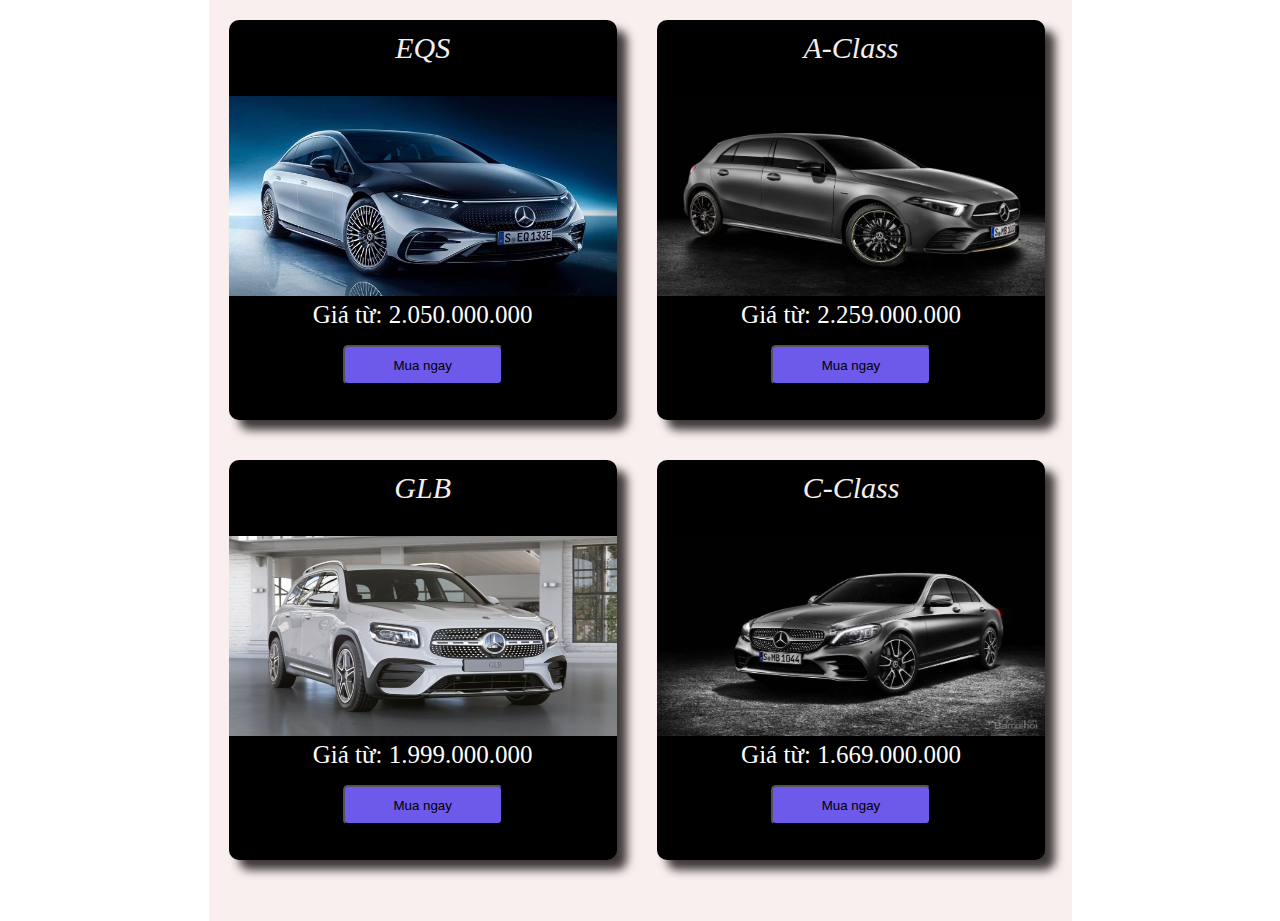
<file: hangdau.html>
<!DOCTYPE html>
<html lang="en">

<head>
    <meta charset="UTF-8">
    <meta http-equiv="X-UA-Compatible" content="IE=edge">
    <meta name="viewport" content="width=device-width, initial-scale=1.0">
    <title>Hàng-đầu</title>
    <style>
        * {
            margin: 0;
            padding: 0;
        }

        .container {
            width: 863px;
            height: 921px;
            margin: auto;
            background-color: #faefef;
        }

        .tinhangdau {
            width: 45%;
            height: 400px;
            border-radius: 10px;
            box-shadow: 10px 10px 10px rgb(63, 56, 56);
            float: left;
            background: black;
            margin: 20px;
            text-align: center;

        }

        .tieudehangdau h2 {
            font-family: 'Inter';
            font-style: italic;
            font-weight: 500;
            font-size: 30px;
            line-height: 36px;
            text-align: center;
            color: #f4efef;
            margin-top: 10px;
        }

        .tieudehangdau p {
            font-family: sans-serif;
            font-style: normal;
            font-weight: 100;
            font-size: 25px;
            line-height: 30px;
            text-align: center;
            color: #a18787;
        }

        .img_hangdau img {
            margin-top: 30px;
            width: 100%;
            height: 200px;
        }

        .gia {
            font-family: 'Inter';
            font-style: normal;
            font-weight: 100;
            font-size: 25px;
            line-height: 30px;
            text-align: center;
            color: #FFFFFF;
        }

        .button_hangdau button {
            margin-top:15px ;
            background: #6D59EA;
            border-radius: 5px;
            width: 160px;
            height: 40px;
            text-align: center;
        }
    </style>
</head>

<body>
    <div class="container">
        <div class="tinhangdau">
            <div class="tieudehangdau">
                <h2>EQS</h2>
            </div>
            <div class="img_hangdau">
                <img src="images/hangdau1.jpg" alt="">
            </div>
            <div class="giahangdau">
                <p class="gia">Giá từ: 2.050.000.000</p>
            </div>
            <div class="button_hangdau">
                <button>Mua ngay</button>
            </div>
        </div>

        <div class="tinhangdau">
            <div class="tieudehangdau">
                <h2>A-Class</h2>

            </div>
            <div class="img_hangdau">
                <img src="images/hangdau2.jpg" alt="">
            </div>
            <div class="giahangdau">
                <p class="gia">Giá từ: 2.259.000.000</p>
            </div>
            <div class="button_hangdau">
                <button>Mua ngay</button>
            </div>
        </div>

        <div class="tinhangdau">
            <div class="tieudehangdau">
                <h2>GLB</h2>

            </div>
            <div class="img_hangdau">
                <img src="images/hangdau3.png" alt="">
            </div>
            <div class="giahangdau">
                <p class="gia">Giá từ: 1.999.000.000</p>
            </div>
            <div class="button_hangdau">
                <button>Mua ngay</button>
            </div>
        </div>

        <div class="tinhangdau">
            <div class="tieudehangdau">
                <h2>C-Class</h2>

            </div>
            <div class="img_hangdau">
                <img src="images/hangdau4.jpg" alt="">
            </div>
            <div class="giahangdau">
                <p class="gia">Giá từ: 1.669.000.000</p>
            </div>
            <div class="button_hangdau">
                <button>Mua ngay</button>
            </div>
        </div>
    </div>
</body>

</html>
</file>
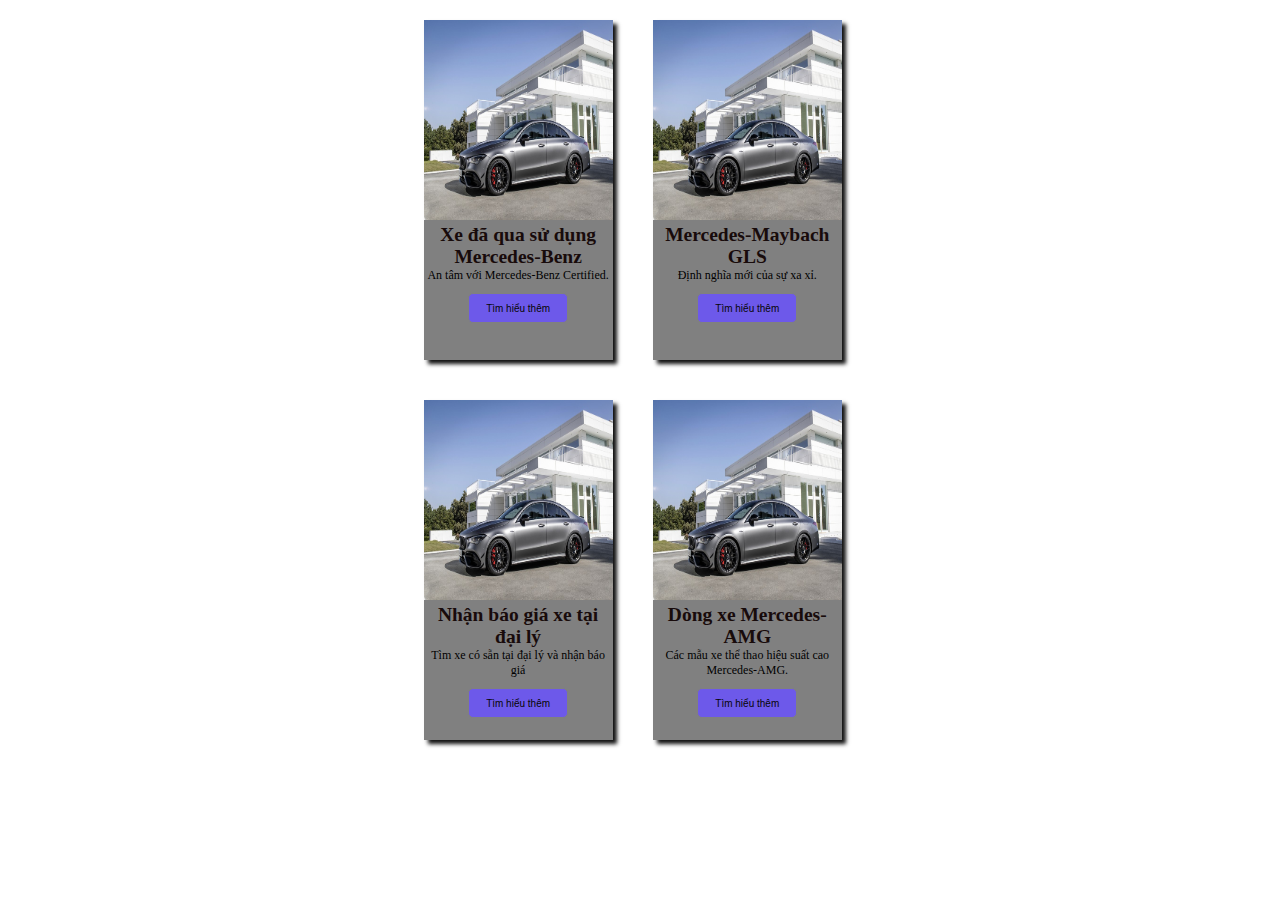
<file: tinmoi.html>
<!DOCTYPE html>
<html lang="en">

<head>
    <meta charset="UTF-8">
    <meta http-equiv="X-UA-Compatible" content="IE=edge">
    <meta name="viewport" content="width=device-width, initial-scale=1.0">
    <title>Tin-mới</title>
    <style>
        * {
            margin: 0;
            padding: 0;
        }

        .container {
            margin: auto;
            width: 473px;
            height: 768px;
        }

        .tinmoi {
            width: 40%;
            height: 340px;
            background: gray;
            box-shadow: 4px 4px 4px rgb(17, 17, 17);
          
            float: left;
            margin: 20px;

        }

        .img_tinmoi img {
            width: 100%;
            height: 200px;

        }

        .tieudetinmoi {
            
            color: #180B0B;
            font-size: 13px;
            text-align: center;

        }

        .noidungtinmoi {
         
            font-family: 'Inter';
            font-style: normal;
            font-weight: 100;
            font-size: 12px;
            line-height: 15px;
            text-align: center;
            color: #000000;

        }

        .button_tinmoi {
            text-align: center;
        }

        .button_tinmoi button {
         
            width: 100px;
            height: 30px;
            background: #6D59EA;
            border: 1px solid gray ;
            border-radius: 5px;
            text-align: center;
            color: rgb(7, 6, 4);
            margin-top: 10px;
            font-size: 10px;

        }
    </style>
</head>

<body>
    <div class="container">
        <div class="tinmoi">
            <div class="img_tinmoi">
                <img src="images/tinmoi1.jpg" alt="">
            </div>
            <div class="tieudetinmoi">
                <h2>Xe đã qua sử dụng Mercedes-Benz </h2>
            </div>
            <div class="noidungtinmoi">
                An tâm với Mercedes-Benz Certified.
            </div>
            <div class="button_tinmoi">
                <button>Tìm hiểu thêm</button>
            </div>
        </div>

        <div class="tinmoi">
            <div class="img_tinmoi">
                <img src="images/tinmoi1.jpg" alt="">
            </div>
            <div class="tieudetinmoi">
                <h2>Mercedes-Maybach GLS</h2>
            </div>
            <div class="noidungtinmoi">
                Định nghĩa mới của sự xa xỉ.
            </div>
            <div class="button_tinmoi">
                <button>Tìm hiểu thêm</button>
            </div>
        </div>

        <div class="tinmoi">
            <div class="img_tinmoi">
                <img src="images/tinmoi1.jpg" alt="">
            </div>
            <div class="tieudetinmoi">
                <h2>Nhận báo giá xe tại đại lý</h2>
            </div>
            <div class="noidungtinmoi">
                Tìm xe có sẵn tại đại lý và nhận báo giá
            </div>
            <div class="button_tinmoi">
                <button>Tìm hiểu thêm</button>
            </div>
        </div>

        <div class="tinmoi">
            <div class="img_tinmoi">
                <img src="images/tinmoi1.jpg" alt="">
            </div>
            <div class="tieudetinmoi">
                <h2>Dòng xe Mercedes-AMG</h2>
            </div>
            <div class="noidungtinmoi">
                Các mẫu xe thể thao hiệu suất cao
                Mercedes-AMG.
            </div>
            <div class="button_tinmoi">
                <button>Tìm hiểu thêm</button>
            </div>
        </div>
    </div>
</body>

</html>
</file>
